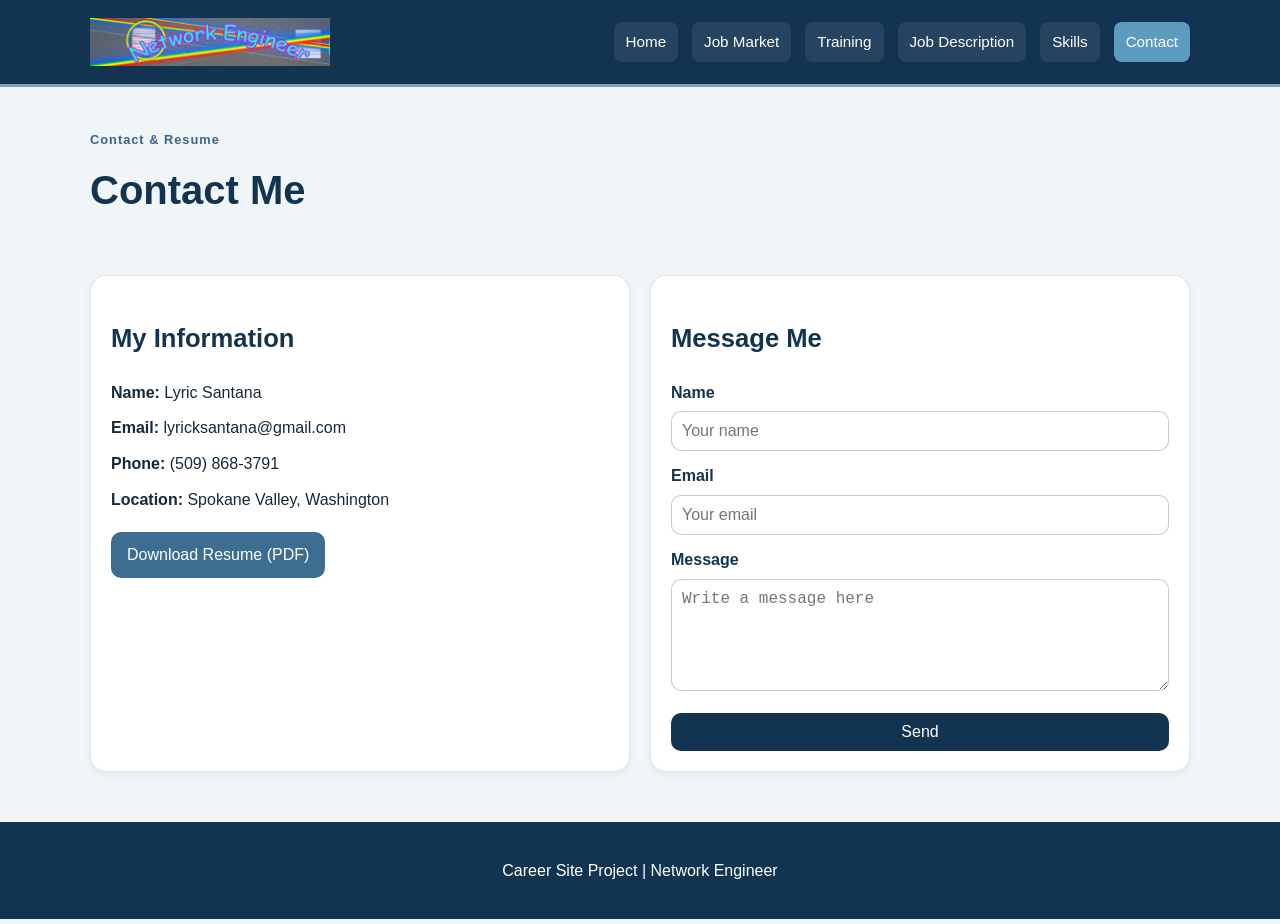
<file: contact.html>
<!DOCTYPE html>
  <head>
    <title>Network Engineer | Contact</title>
    <link rel="stylesheet" href="style.css" >
  </head>
  <body>
    <header class="site-header">
      <div class="container nav-bar">
        <div class="brand"><img src="graphics/Banner.png" alt="Network Engineer"></div>
        <nav class="nav" aria-label="Main navigation">
          <a href="index.html">Home</a>
          <a href="job-market.html">Job Market</a>
          <a href="training.html">Training</a>
          <a href="job-description.html">Job Description</a>
          <a href="skills.html">Skills</a>
          <a href="contact.html" class="active">Contact</a>
        </nav>
      </div>
    </header>

    <main class="container page-content">
      <section class="page-heading">
        <p class="section-label">Contact &amp; Resume</p>
        <h1>Contact Me</h1>
      </section>

      <section class="two-column">
        <div class="card contact-card">
          <h2>My Information</h2>
          <p><strong>Name:</strong> Lyric Santana</p>
          <p><strong>Email:</strong> lyricksantana@gmail.com</p>
          <p><strong>Phone:</strong> (509) 868-3791</p>
          <p><strong>Location:</strong> Spokane Valley, Washington</p>
          <a href="graphics/resume.pdf" class="button primary-button" target="_blank">Download Resume (PDF)</a>
        </div>

        <div class="card">
          <h2>Message Me</h2>
          <form class="contact-form" action="https://formspree.io/f/xjykloqv" method="POST">
            <label>
              Name
              <input type="text" name="name" placeholder="Your name" required >
            </label>
            <label>
              Email
              <input type="email" name="email" placeholder="Your email" required >
            </label>
            <label>
              Message
              <textarea name="message" rows="5" placeholder="Write a message here" required></textarea>
            </label>
            <button type="submit" class="button">Send</button>
          </form>
        </div>
      </section>
    </main>

    <footer class="site-footer">
      <p>Career Site Project | Network Engineer</p>
    </footer>
  </body>
</html>
</file>
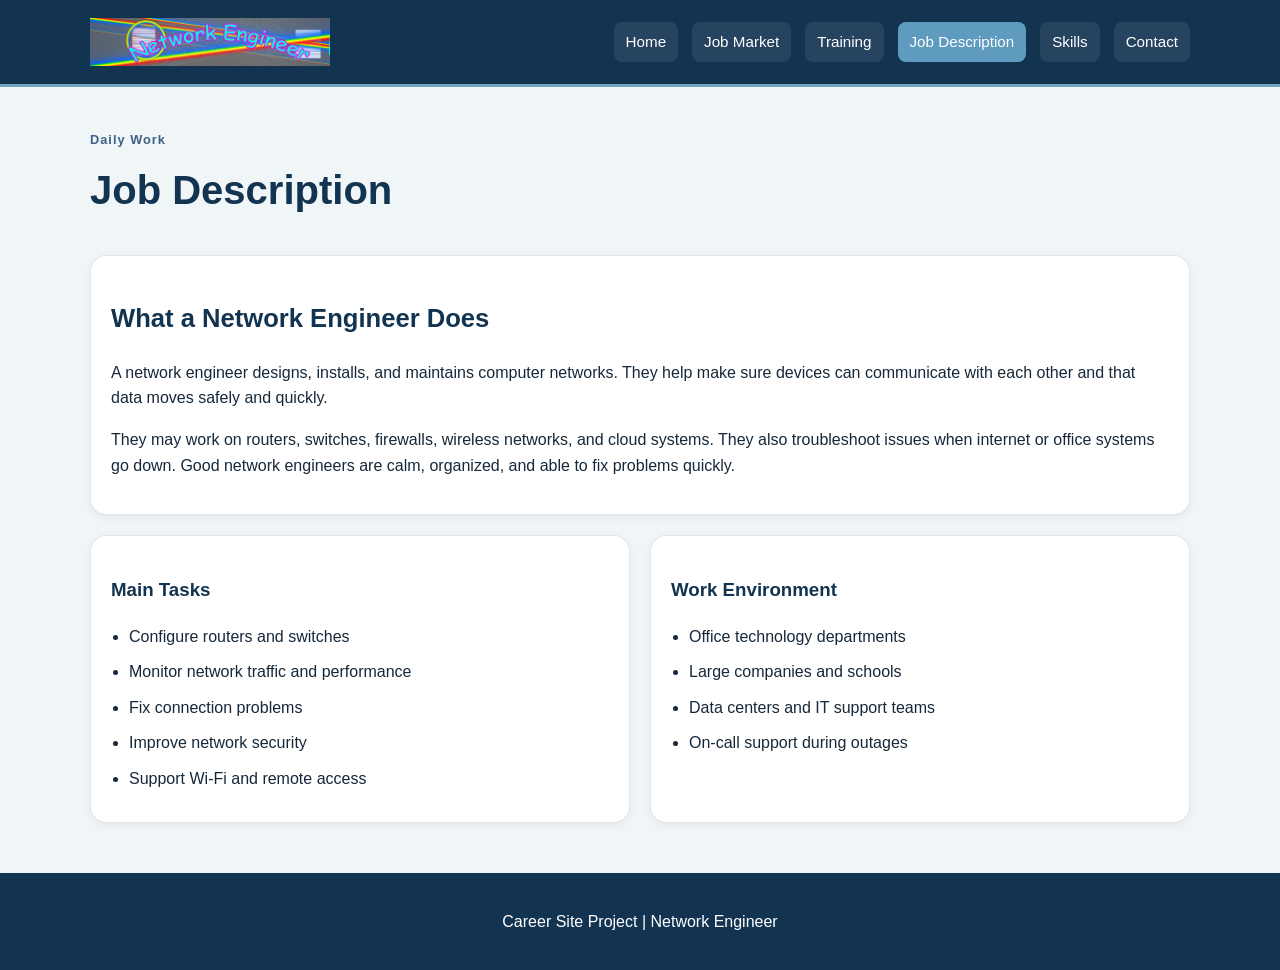
<file: job-description.html>
<!DOCTYPE html>
  <head>
    <title>Network Engineer | Job Description</title>
    <link rel="stylesheet" href="style.css" >
  </head>
  <body>
    <header class="site-header">
      <div class="container nav-bar">
        <div class="brand"><img src="graphics/Banner.png" alt="Network Engineer"></div>
        <nav class="nav" aria-label="Main navigation">
          <a href="index.html">Home</a>
          <a href="job-market.html">Job Market</a>
          <a href="training.html">Training</a>
          <a href="job-description.html" class="active">Job Description</a>
          <a href="skills.html">Skills</a>
          <a href="contact.html">Contact</a>
        </nav>
      </div>
    </header>

    <main class="container page-content">
      <section class="page-heading">
        <p class="section-label">Daily Work</p>
        <h1>Job Description</h1>
      </section>

      <section class="card">
        <h2>What a Network Engineer Does</h2>
        <p>
          A network engineer designs, installs, and maintains computer networks.
          They help make sure devices can communicate with each other and that
          data moves safely and quickly.
        </p>
        <p>
          They may work on routers, switches, firewalls, wireless networks, and
          cloud systems. They also troubleshoot issues when internet or office
          systems go down. Good network engineers are calm, organized, and able to
          fix problems quickly.
        </p>
      </section>

      <section class="two-column">
        <div class="card">
          <h3>Main Tasks</h3>
          <ul class="check-list">
            <li>Configure routers and switches</li>
            <li>Monitor network traffic and performance</li>
            <li>Fix connection problems</li>
            <li>Improve network security</li>
            <li>Support Wi-Fi and remote access</li>
          </ul>
        </div>

        <div class="card">
          <h3>Work Environment</h3>
          <ul class="check-list">
            <li>Office technology departments</li>
            <li>Large companies and schools</li>
            <li>Data centers and IT support teams</li>
            <li>On-call support during outages</li>
          </ul>
        </div>
      </section>
    </main>

    <footer class="site-footer">
      <p>Career Site Project | Network Engineer</p>
    </footer>
  </body>
</html>
</file>
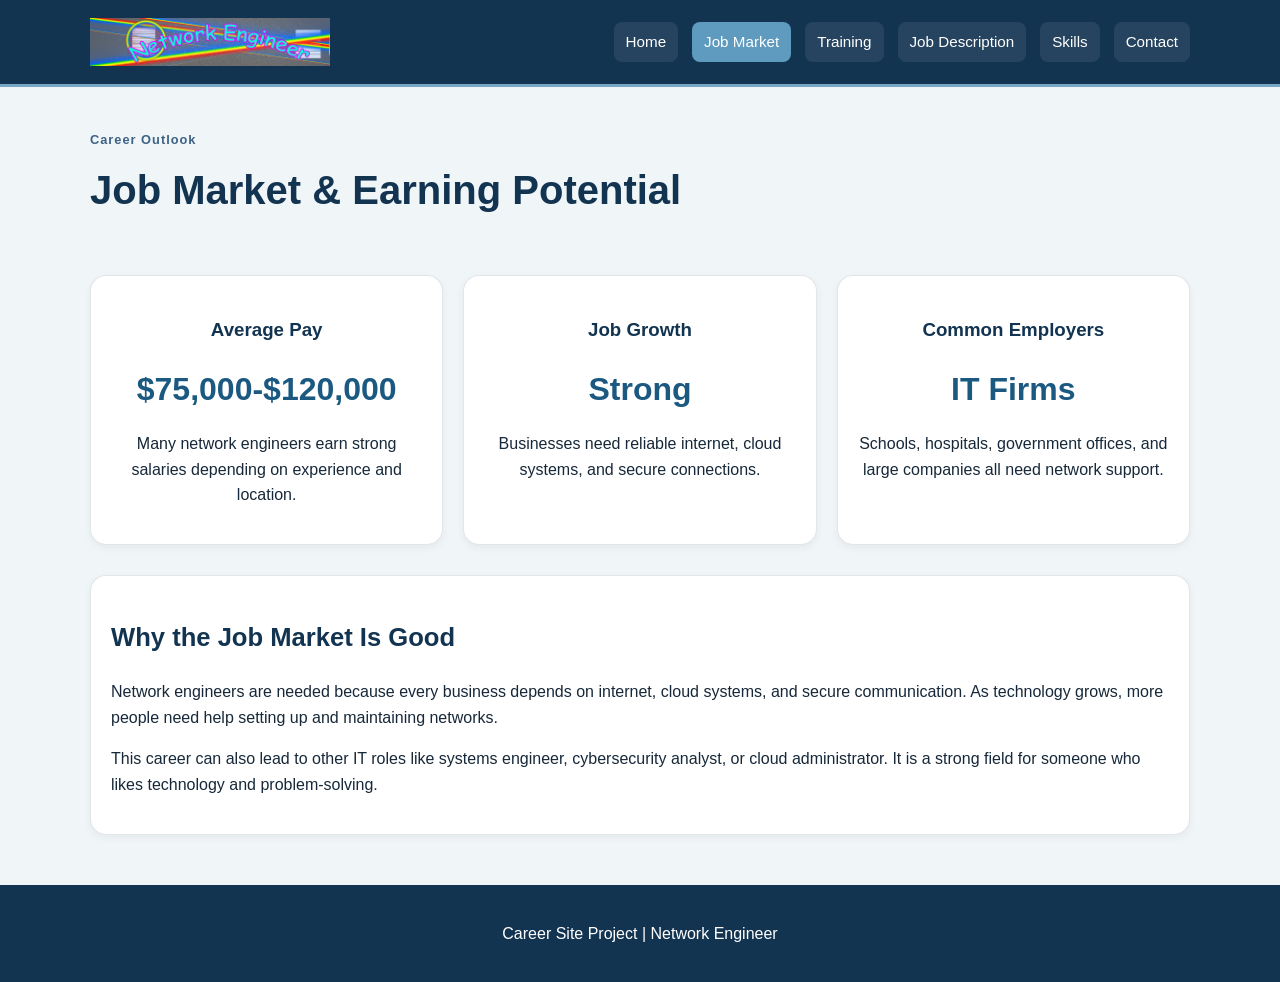
<file: job-market.html>
<!DOCTYPE html>
  <head>
    <title>Network Engineer | Job Market</title>
    <link rel="stylesheet" href="style.css" >
  </head>
  <body>
    <header class="site-header">
      <div class="container nav-bar">
        <div class="brand"><img src="graphics/Banner.png" alt="Network Engineer"></div>
        <nav class="nav" aria-label="Main navigation">
          <a href="index.html">Home</a>
          <a href="job-market.html" class="active">Job Market</a>
          <a href="training.html">Training</a>
          <a href="job-description.html">Job Description</a>
          <a href="skills.html">Skills</a>
          <a href="contact.html">Contact</a>
        </nav>
      </div>
    </header>

    <main class="container page-content">
      <section class="page-heading">
        <p class="section-label">Career Outlook</p>
        <h1>Job Market &amp; Earning Potential</h1>
      </section>

      <section class="three-column">
        <div class="card stat-box">
          <h3>Average Pay</h3>
          <p class="big-number">$75,000-$120,000</p>
          <p>Many network engineers earn strong salaries depending on experience and location.</p>
        </div>

        <div class="card stat-box">
          <h3>Job Growth</h3>
          <p class="big-number">Strong</p>
          <p>Businesses need reliable internet, cloud systems, and secure connections.</p>
        </div>

        <div class="card stat-box">
          <h3>Common Employers</h3>
          <p class="big-number">IT Firms</p>
          <p>Schools, hospitals, government offices, and large companies all need network support.</p>
        </div>
      </section>

      <section class="card">
        <h2>Why the Job Market Is Good</h2>
        <p>
          Network engineers are needed because every business depends on internet,
          cloud systems, and secure communication. As technology grows, more people
          need help setting up and maintaining networks.
        </p>
        <p>
          This career can also lead to other IT roles like systems engineer,
          cybersecurity analyst, or cloud administrator. It is a strong field for
          someone who likes technology and problem-solving.
        </p>
      </section>
    </main>

    <footer class="site-footer">
      <p>Career Site Project | Network Engineer</p>
    </footer>
  </body>
</html>
</file>
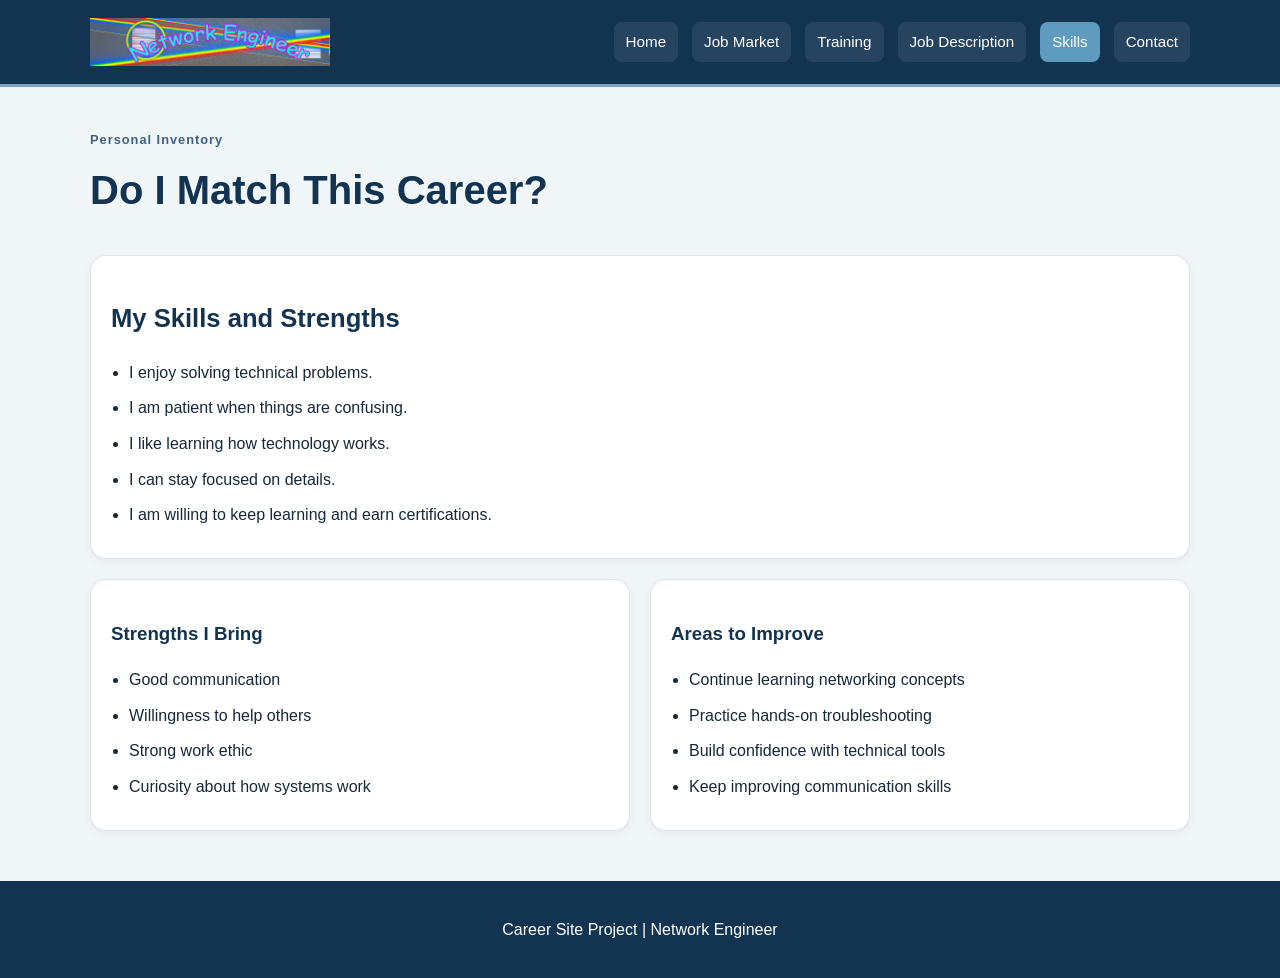
<file: skills.html>
<!DOCTYPE html>
  <head>
    <title>Network Engineer | Skills</title>
    <link rel="stylesheet" href="style.css" />
  </head>
  <body>
    <header class="site-header">
      <div class="container nav-bar">
        <div class="brand"><img src="graphics/Banner.png" alt="Network Engineer"></div>
        <nav class="nav" aria-label="Main navigation">
          <a href="index.html">Home</a>
          <a href="job-market.html">Job Market</a>
          <a href="training.html">Training</a>
          <a href="job-description.html">Job Description</a>
          <a href="skills.html" class="active">Skills</a>
          <a href="contact.html">Contact</a>
        </nav>
      </div>
    </header>

    <main class="container page-content">
      <section class="page-heading">
        <p class="section-label">Personal Inventory</p>
        <h1>Do I Match This Career?</h1>
      </section>

      <section class="card">
        <h2>My Skills and Strengths</h2>
        <ul class="check-list">
          <li>I enjoy solving technical problems.</li>
          <li>I am patient when things are confusing.</li>
          <li>I like learning how technology works.</li>
          <li>I can stay focused on details.</li>
          <li>I am willing to keep learning and earn certifications.</li>
        </ul>
      </section>

      <section class="two-column">
        <div class="card">
          <h3>Strengths I Bring</h3>
          <ul class="check-list">
            <li>Good communication</li>
            <li>Willingness to help others</li>
            <li>Strong work ethic</li>
            <li>Curiosity about how systems work</li>
          </ul>
        </div>

        <div class="card">
          <h3>Areas to Improve</h3>
          <ul class="check-list">
            <li>Continue learning networking concepts</li>
            <li>Practice hands-on troubleshooting</li>
            <li>Build confidence with technical tools</li>
            <li>Keep improving communication skills</li>
          </ul>
        </div>
      </section>
    </main>

    <footer class="site-footer">
      <p>Career Site Project | Network Engineer</p>
    </footer>
  </body>
</html>
</file>
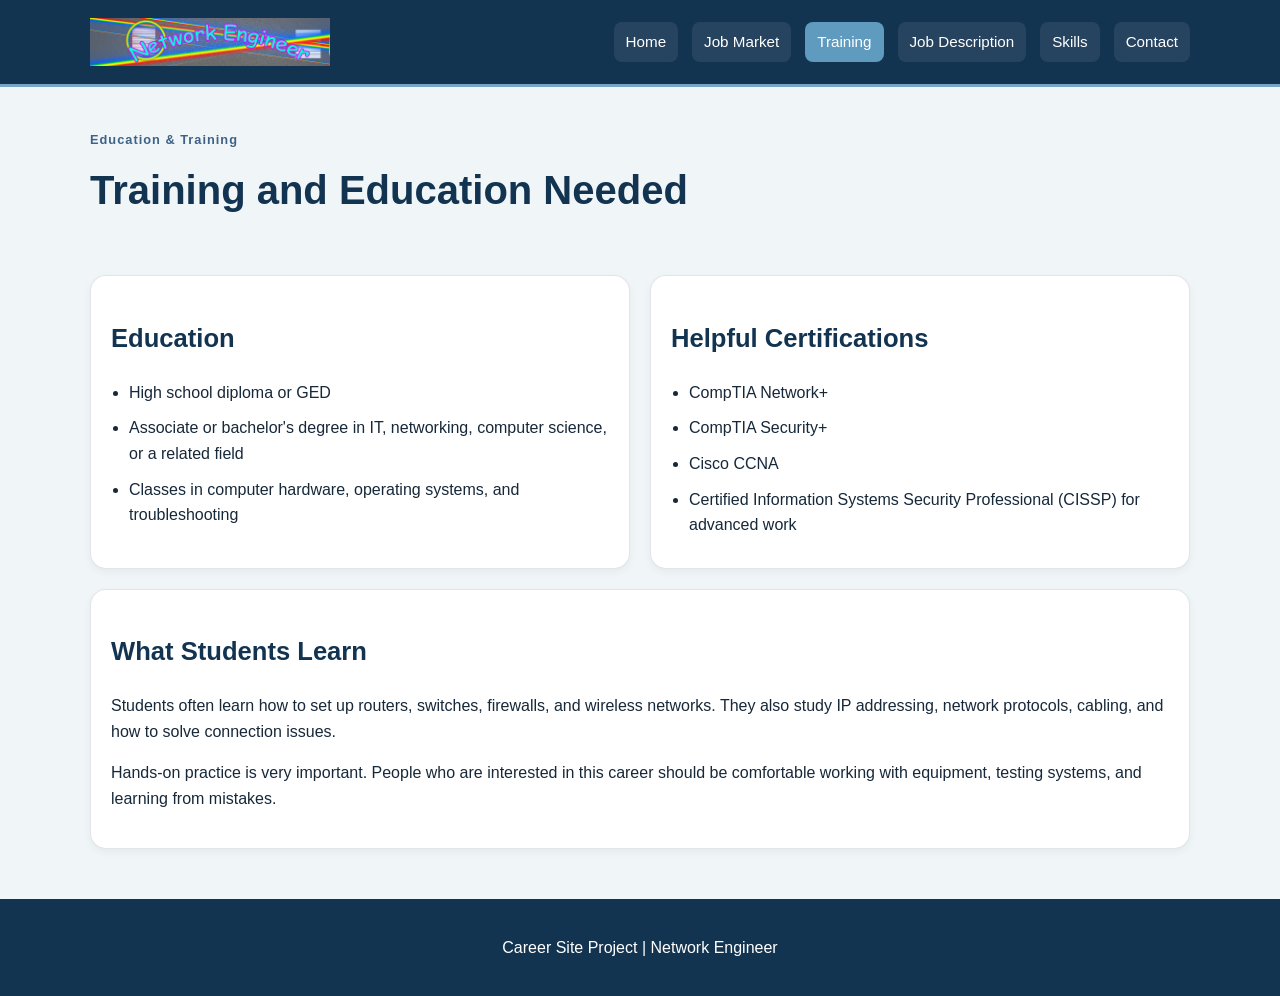
<file: training.html>
<!DOCTYPE html>
  <head>
    <title>Network Engineer | Training</title>
    <link rel="stylesheet" href="style.css" >
  </head>
  <body>
    <header class="site-header">
      <div class="container nav-bar">
        <div class="brand"><img src="graphics/Banner.png" alt="Network Engineer"></div>
        <nav class="nav" aria-label="Main navigation">
          <a href="index.html">Home</a>
          <a href="job-market.html">Job Market</a>
          <a href="training.html" class="active">Training</a>
          <a href="job-description.html">Job Description</a>
          <a href="skills.html">Skills</a>
          <a href="contact.html">Contact</a>
        </nav>
      </div>
    </header>

    <main class="container page-content">
      <section class="page-heading">
        <p class="section-label">Education &amp; Training</p>
        <h1>Training and Education Needed</h1>
      </section>

      <section class="two-column">
        <div class="card">
          <h2>Education</h2>
          <ul class="check-list">
            <li>High school diploma or GED</li>
            <li>Associate or bachelor's degree in IT, networking, computer science, or a related field</li>
            <li>Classes in computer hardware, operating systems, and troubleshooting</li>
          </ul>
        </div>

        <div class="card">
          <h2>Helpful Certifications</h2>
          <ul class="check-list">
            <li>CompTIA Network+</li>
            <li>CompTIA Security+</li>
            <li>Cisco CCNA</li>
            <li>Certified Information Systems Security Professional (CISSP) for advanced work</li>
          </ul>
        </div>
      </section>

      <section class="card">
        <h2>What Students Learn</h2>
        <p>
          Students often learn how to set up routers, switches, firewalls, and
          wireless networks. They also study IP addressing, network protocols,
          cabling, and how to solve connection issues.
        </p>
        <p>
          Hands-on practice is very important. People who are interested in this
          career should be comfortable working with equipment, testing systems,
          and learning from mistakes.
        </p>
      </section>
    </main>

    <footer class="site-footer">
      <p>Career Site Project | Network Engineer</p>
    </footer>
  </body>
</html>
</file>
<file: style.css>
* {
  box-sizing: border-box;
}

body {
  margin: 0;
  font-family: Arial, Helvetica, sans-serif;
  background: rgba(240, 245, 248, 1);
  color: rgba(22, 40, 57, 1);
  line-height: 1.6;
}

img {
  max-width: 100%;
  display: block;
}

.container {
  width: 90%;
  max-width: 1100px;
  margin: 0 auto;
}

.site-header {
  background: rgba(19, 52, 81, 1);
  border-bottom: 3px solid rgba(121, 165, 196, 1);
}

.nav-bar {
  display: flex;
  justify-content: space-between;
  align-items: center;
  padding: 18px 0;
}

.brand {
  display: flex;
  align-items: center;
  font-size: 1.5rem;
  font-weight: bold;
  color: rgba(255, 255, 255, 1);
}

.brand img {
  display: block;
  height: 48px;
  width: auto;
}

.nav {
  display: flex;
  flex-wrap: wrap;
  gap: 14px;
}

.nav a {
  text-decoration: none;
  color: rgba(255, 255, 255, 1);
  background: rgba(255, 255, 255, 0.08);
  padding: 8px 12px;
  border-radius: 8px;
  font-size: 0.95rem;
}

.nav a:hover,
.nav a.active {
  background: rgba(95, 154, 191, 1);
}

.page-content {
  padding: 30px 0 50px;
}

.intro {
  display: flex;
  align-items: center;
  gap: 30px;
  margin-bottom: 30px;
}

.intro-text,
.intro-image {
  flex: 1;
}

.intro-image {
  border-radius: 16px;
  border: 3px solid rgba(19, 52, 81, 0.3);
  box-shadow: 0 4px 10px rgba(0, 0, 0, 0.12);
}

.section-label {
  letter-spacing: 1px;
  font-size: 0.8rem;
  font-weight: bold;
  color: rgba(62, 98, 134, 1);
  margin-bottom: 8px;
}

h1,
h2,
h3 {
  color: rgba(19, 52, 81, 1);
}

h1 {
  font-size: 2.5rem;
  margin-top: 0;
}

h2 {
  font-size: 1.6rem;
}

.page-heading {
  margin-bottom: 20px;
}

.two-column,
.three-column {
  display: grid;
  gap: 20px;
}

.two-column {
  grid-template-columns: repeat(2, minmax(0, 1fr));
}

.three-column {
  grid-template-columns: repeat(3, minmax(0, 1fr));
  margin-bottom: 30px;
}

.card {
  background: rgba(255, 255, 255, 1);
  padding: 20px;
  margin-top: 20px;
  border-radius: 16px;
  border: 1px solid rgba(19, 52, 81, 0.12);
  box-shadow: 0 3px 8px rgba(0, 0, 0, 0.05);
}

.stat-box {
  text-align: center;
}

.big-number {
  font-size: 2rem;
  font-weight: bold;
  color: rgba(27, 89, 128, 1);
  margin: 10px 0;
}

.check-list {
  margin: 0;
  padding-left: 18px;
}

.check-list li {
  margin-bottom: 10px;
}

.button {
  display: inline-block;
  margin-top: 10px;
  text-decoration: none;
  background: rgba(19, 52, 81, 1);
  color: rgba(255, 255, 255, 1);
  border: none;
  border-radius: 10px;
  padding: 10px 16px;
  font-size: 1rem;
  cursor: pointer;
}

.primary-button {
  background: rgba(61, 109, 145, 1);
}

.contact-card p {
  margin: 10px 0;
}

.contact-form {
  display: flex;
  flex-direction: column;
  gap: 12px;
}

.contact-form label {
  display: flex;
  flex-direction: column;
  gap: 6px;
  font-weight: bold;
  color: rgba(19, 52, 81, 1);
}

.contact-form input, .contact-form textarea {
  width: 100%;
  padding: 10px;
  border: 1px solid rgba(19, 52, 81, 0.25);
  border-radius: 10px;
  font-size: 1rem;
}

.site-footer {
  background: rgba(19, 52, 81, 1);
  color: rgba(255, 255, 255, 1);
  text-align: center;
  padding: 20px;
}

@media (max-width: 800px) {
  .intro,
  .two-column,
  .three-column {
    grid-template-columns: 1fr;
    display: grid;
  }

  .nav-bar {
    flex-direction: column;
    align-items: flex-start;
    gap: 12px;
  }
}
</file>
